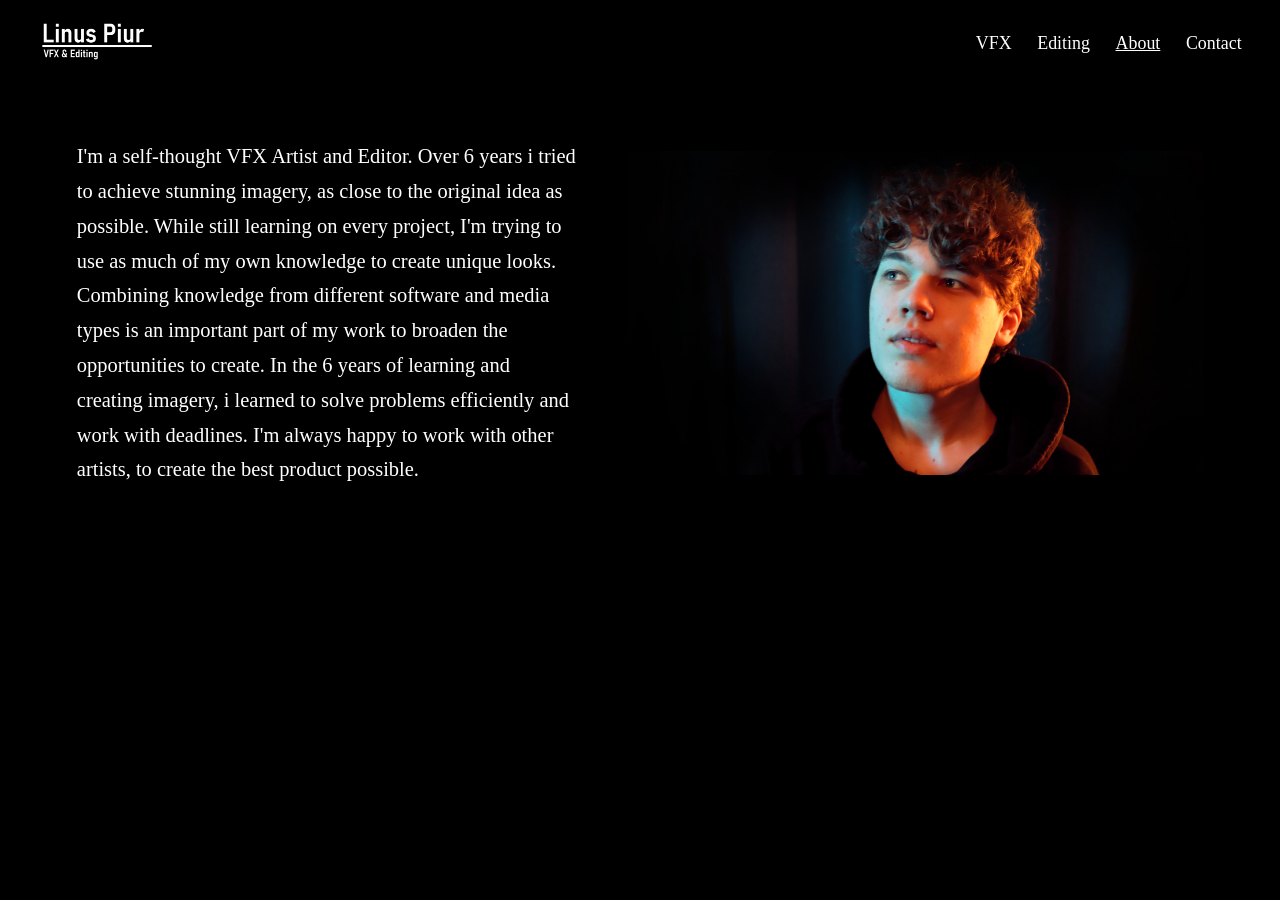
<file: about.html>
<!DOCTYPE html>
<html lang="en">
<head>
    <meta charset="UTF-8">
    <meta name="viewport" content="width=device-width, initial-scale=1.0">
    <title>Linus Piur</title>
    <link rel="stylesheet" href="..\CSS\style.css">
</head>
<body>

<nav>
    <a id="logoLink" href="index.html">
        <img src="..\Bilder\Portfolio_Logo.png" alt="Linus Piur Logo">
    </a>

    <div class="dropdown">
        <a class="noMouseTextCurser">VFX</a>
        <div class="dropdown-menu">
            <a href="animation.html">Animation</a>
            <a href="render.html">Still Render</a>
            <a href="models.html">Models</a>
        </div>
    </div>

    <div class="dropdown">
        <a class="noMouseTextCurser">Editing</a>
        <div class="dropdown-menu">
            <a href="vids.html">Videos</a>
            <a href="shorts.html">Shorts</a>
            <a href="thumbs.html">Bilder</a>
        </div>
    </div>

    <a href="about.html" id="underline">About</a>
    <a href="contact.html">Contact</a>
</nav>

<div class="about-wrapper">
    <p>I'm a self-thought VFX Artist and Editor. Over 6 years i tried to achieve stunning imagery, as close to the original idea as possible. While still learning on every project, I'm trying to use as much of my own knowledge to create unique looks. Combining knowledge from different software and media types is an important part of my work to broaden the opportunities to create. In the 6 years of learning and creating imagery, i learned to solve problems efficiently and work with deadlines. I'm always happy to work with other artists, to create the best product possible.</p>
    <img src="../Bilder/Portfolio%20Portrait.JPG">
</div>

</body>
</html>
</file>
